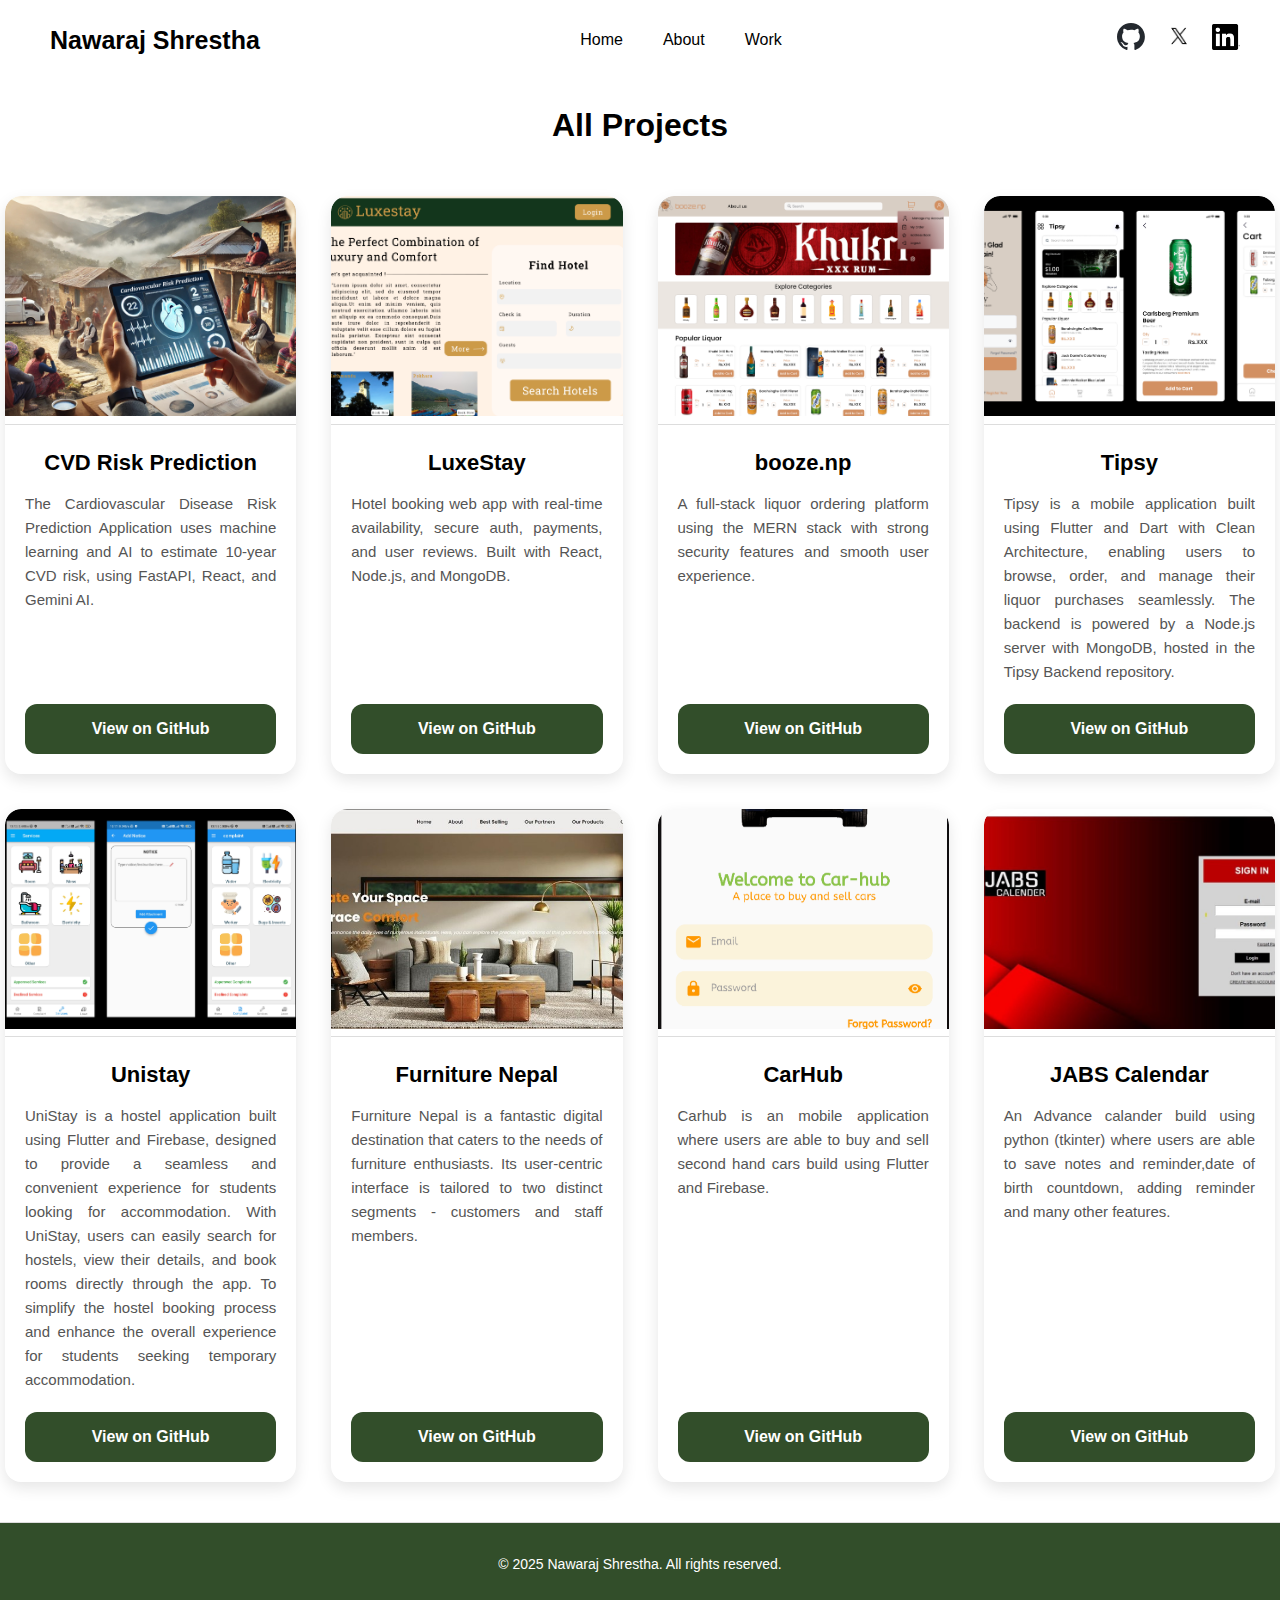
<file: projects.html>
<!-- projects.html -->
<!DOCTYPE html>
<html lang="en">

<head>
    <meta charset="UTF-8" />
    <meta name="viewport" content="width=device-width, initial-scale=1.0" />
    <title>All Projects | Nawaraj</title>
    <link rel="stylesheet" href="projects.css" />
    <link rel="stylesheet" href="styles.css" />

</head>

<body>
    <!-- Navbar -->
    <header>
        <nav>
            <div class="logo">Nawaraj Shrestha</div>
            <ul class="nav-links">
                <li><a href="index.html">Home</a></li>
                <li><a href="index.html#about">About</a></li>
                <li><a href="projects.html">Work</a></li>
            </ul>
            <div class="social-icons">
                <a href="https://github.com/nwj002"><img style="width: 28px;" src="/assets/icons/github-mark.svg"
                        alt="github"></a>
                <a href="https://x.com/"><img style="width: 28px;" src="/assets/icons/x.jpg" alt="Twitter"></a>
                <a style="padding-right: 20px;" href="https://www.linkedin.com/in/nwj002/"><img style="width: 28px;"
                        src="/assets/icons/InBug-Black.png" alt="linkedin"></a>
            </div>
        </nav>
    </header>

    <!-- Projects Section -->
    <section class="projects-section">
        <div class="projects-wrapper">
            <h2>All Projects</h2>
            <div class="projects-grid">
                <!-- Project Cards (8 total) -->
                <div class="project-card">
                    <div class="project-image-wrapper">
                        <img src="/assets/projects/cvd.png" alt="Project 1" />
                    </div>
                    <div class="project-content">
                        <h3>CVD Risk Prediction</h3>
                        <p>The Cardiovascular Disease Risk Prediction Application uses machine learning and AI to
                            estimate 10-year CVD risk, using FastAPI, React, and Gemini AI.</p>
                        <a href="https://github.com/nwj002/Cardiovascular_disease_prediction" class="github-btn"
                            target="_blank" rel="noopener noreferrer">View on GitHub</a>
                    </div>
                </div>

                <div class="project-card">
                    <div class="project-image-wrapper">
                        <img src="/assets/projects/luxestay.png" alt="Project 2" />
                    </div>
                    <div class="project-content">
                        <h3>LuxeStay</h3>
                        <p>Hotel booking web app with real-time availability, secure auth, payments, and user reviews.
                            Built with React, Node.js, and MongoDB.</p>
                        <a href="https://github.com/nwj002/Luxestay" class="github-btn" target="_blank"
                            rel="noopener noreferrer">View on GitHub</a>
                    </div>
                </div>

                <div class="project-card">
                    <div class="project-image-wrapper">
                        <img src="/assets/projects/np.png" alt="Project 3" />
                    </div>
                    <div class="project-content">
                        <h3>booze.np</h3>
                        <p>A full-stack liquor ordering platform using the MERN stack with strong security features and
                            smooth user experience.</p>
                        <a href="https://github.com/nwj002/booze.np" class="github-btn" target="_blank"
                            rel="noopener noreferrer">View on GitHub</a>
                    </div>
                </div>

                <div class="project-card">
                    <div class="project-image-wrapper">
                        <img src="/assets/projects/tipsy.png" alt="Project 4" />
                    </div>
                    <div class="project-content">
                        <h3>Tipsy</h3>
                        <p>Tipsy is a mobile application built using Flutter and Dart with Clean Architecture, enabling
                            users to browse, order, and manage their liquor purchases seamlessly. The backend is powered
                            by a Node.js server with MongoDB, hosted in the Tipsy Backend repository.</p>
                        <a href="https://github.com/nwj002/Tipsy" class="github-btn" target="_blank"
                            rel="noopener noreferrer">View on GitHub</a>
                    </div>
                </div>

                <div class="project-card">
                    <div class="project-image-wrapper">
                        <img src="/assets/projects/uni.png" alt="Project 5" />
                    </div>
                    <div class="project-content">
                        <h3>Unistay</h3>
                        <p>UniStay is a hostel application built using Flutter and Firebase, designed to provide a
                            seamless and convenient experience for students looking for accommodation. With UniStay,
                            users can easily search for hostels, view their details, and book rooms directly through the
                            app. To simplify the hostel booking process and
                            enhance the overall experience for students seeking temporary accommodation.</p>
                        <a href="https://github.com/nwj002/Unistay" class="github-btn" target="_blank"
                            rel="noopener noreferrer">View on GitHub</a>
                    </div>
                </div>

                <div class="project-card">
                    <div class="project-image-wrapper">
                        <img src="/assets/projects/furniture.jpg" alt="Project 6" />
                    </div>
                    <div class="project-content">
                        <h3>Furniture Nepal</h3>
                        <p>Furniture Nepal is a fantastic digital destination that caters to the needs of furniture
                            enthusiasts. Its user-centric interface is tailored to two distinct segments - customers and
                            staff members.</p>
                        <a href="https://github.com/nwj002/Furniture-Nepal" class="github-btn" target="_blank"
                            rel="noopener noreferrer">View on GitHub</a>
                    </div>
                </div>

                <div class="project-card">
                    <div class="project-image-wrapper">
                        <img src="/assets/projects/carhub.png" alt="Project 7" />
                    </div>
                    <div class="project-content">
                        <h3>CarHub</h3>
                        <p>Carhub is an mobile application where users are able to buy and sell second hand cars build
                            using Flutter and Firebase.
                        </p>
                        <a href="https://github.com/nwj002/Car-Hub" class="github-btn" target="_blank"
                            rel="noopener noreferrer">View on GitHub</a>
                    </div>
                </div>

                <div class="project-card">
                    <div class="project-image-wrapper">
                        <img src="/assets/projects/jabs.jpg" alt="Project 8" />
                    </div>
                    <div class="project-content">
                        <h3>JABS Calendar</h3>
                        <p>An Advance calander build using python (tkinter) where users are able to save notes and
                            reminder,date of birth countdown, adding reminder and many other features.</p>
                        <a href="https://github.com/nwj002/JABS" class="github-btn" target="_blank"
                            rel="noopener noreferrer">View on GitHub</a>
                    </div>
                </div>
            </div>
        </div>
    </section>

    <!-- footer section  -->
    <footer class="site-footer">
        <div class="footer-content">
            <p>&copy; 2025 Nawaraj Shrestha. All rights reserved.</p>
        </div>
    </footer>
</body>

</html>
</file>
<file: projects.css>
.projects-section {
    padding: 20px 5px;
    background-color: #ffffff;
    text-align: center;
}

.projects-wrapper {
    max-width: 1400px;
    margin: 0 auto;
}

.projects-wrapper h2 {
    font-size: 32px;
    margin-bottom: 25px;
}

.projects-grid {
    display: grid;
    grid-template-columns: repeat(auto-fit, minmax(280px, 1fr));
    gap: 35px 35px;
    /* 40px row and 40px column spacing */
    justify-items: center;
    padding: 20px 0;
}


.project-card {
    background-color: #fff;
    border-radius: 16px;
    overflow: hidden;
    max-width: 350px;
    box-shadow: 0 6px 15px rgba(0, 0, 0, 0.1);
    transition: transform 0.3s ease, box-shadow 0.3s ease;
    display: flex;
    flex-direction: column;
    margin: 0 auto;
}

.project-card:hover {
    transform: translateY(-10px);
    box-shadow: 0 12px 25px rgba(0, 0, 0, 0.2);
}

.project-image-wrapper {
    overflow: hidden;
    border-bottom: 1px solid #ddd;
}

.project-image-wrapper img {
    width: 100%;
    height: 220px;
    object-fit: cover;
    transition: transform 0.3s ease;
    border-top-left-radius: 16px;
    border-top-right-radius: 16px;
}

.project-card:hover .project-image-wrapper img {
    transform: scale(1.05);
}

.project-content {
    padding: 20px;
    text-align: center;
    flex-grow: 1;
    display: flex;
    flex-direction: column;
    justify-content: space-between;
}

.project-content h3 {
    font-size: 22px;
    margin-bottom: 12px;
    color: var(--black);
}

.project-content p {
    font-size: 15px;
    color: #555;
    margin-bottom: 20px;
    flex-grow: 1;
    text-align: justify;
}


.github-btn {
    display: inline-block;
    background-color: var(--accent);
    color: #fff;
    padding: 12px 30px;
    border-radius: 12px;
    font-weight: 600;
    text-decoration: none;
    transition: background-color 0.3s ease;
}

.github-btn:hover {
    background-color: #a5bf6b;
}

.view-more-wrapper {
    text-align: center;
    margin-top: 40px;
}

.view-more-btn {
    display: inline-block;
    background-color: var(--accent);
    color: #fff;
    padding: 12px 32px;
    border-radius: 30px;
    font-size: 16px;
    font-weight: 600;
    text-decoration: none;
    transition: background-color 0.3s ease, transform 0.3s ease;
    box-shadow: 0 4px 10px rgba(0, 0, 0, 0.1);
}

.view-more-btn:hover {
    background-color: #a5bf6b;
    transform: translateY(-3px);
}
</file>
<file: styles.css>
:root {
    --white: #ffffff;
    --black: #000000;
    --accent: #324E2A;
    --yellow: #FFF59E;
}

* {
    margin: 0px;
    padding: 0px;
    box-sizing: border-box;
}

/* navbar */

body {
    font-family: 'Arial', sans-serif;
    background-color: var(--white);
    color: var(--black);
    line-height: 1.6;
}

header nav {
    display: flex;
    justify-content: space-between;
    align-items: center;
    padding: 20px;
    background: var(--white);
}

.logo {
    padding-left: 30px;
    font-weight: bold;
    font-size: 25px;
    color: var(--black);
}

.nav-links {
    list-style: none;
    display: flex;
    gap: 40px;
}

.nav-links a {
    text-decoration: none;
    color: var(--black);
    font-weight: 500;
}

.social-icons a {
    margin-left: 15px;
    color: var(--black);

}

/* home */

.home-section {
    padding: 60px 30px;
    /* background-color: #FFF59E; */
}

.home-container {
    display: flex;
    justify-content: space-between;
    align-items: center;
    flex-wrap: wrap;
    max-width: 1200px;
    margin: 0 auto;
}

.home-left {
    flex: 1 1 500px;
    padding: 20px;
}

.home-left h1 {
    font-size: 36px;
    margin-bottom: 15px;
    color: var(--accent);

}

.home-left h2 {
    font-size: 28px;
    height: 40px;
    margin-bottom: 15px;
}

.home-left p {
    font-size: 18px;
    margin-bottom: 20px;
}

.resume-button {
    padding: 10px 20px;
    background-color: var(--accent);
    color: var(--white);
    border-radius: 5px;
    text-decoration: none;
    font-weight: bold;
    display: inline-block;
}

.home-right {
    flex: 1 1 300px;
    display: flex;
    justify-content: center;
    padding: 20px;
}

.profile-img {
    width: 325px;
    height: 325px;
    object-fit: cover;
    border-radius: 50%;
    border: 2px solid var(--accent);
}

.cursor {
    display: inline-block;
    color: var(--accent);
    font-weight: bold;
    animation: blink 0.7s infinite;
}

@keyframes blink {
    0% {
        opacity: 1;
    }

    50% {
        opacity: 0;
    }

    100% {
        opacity: 1;
    }
}


/* Responsive Design */
@media (max-width: 768px) {
    .home-container {
        flex-direction: column-reverse;
        text-align: center;
    }

    .home-left h1 {
        font-size: 28px;
    }

    .home-left h2 {
        font-size: 22px;
    }

    .profile-img {
        width: 180px;
        height: 180px;
    }
}

/* wave effects */
.wave-emoji {
    display: inline-block;
    animation-name: wave;
    animation-duration: 2.5s;
    animation-iteration-count: infinite;
    transform-origin: 70% 70%;
    font-size: 1.2em;
}

@keyframes wave {
    0% {
        transform: rotate(0deg);
    }

    10% {
        transform: rotate(14deg);
    }

    20% {
        transform: rotate(-8deg);
    }

    30% {
        transform: rotate(14deg);
    }

    40% {
        transform: rotate(-4deg);
    }

    50% {
        transform: rotate(10deg);
    }

    60% {
        transform: rotate(0deg);
    }

    100% {
        transform: rotate(0deg);
    }
}

/* about us */
.about-section {
    padding: 60px 20px;
    background-color: var(--accent);
    text-align: center;
}

.about-wrapper {
    max-width: 1000px;
    margin: 0 auto;
    color: #ffffff;
}

.about-wrapper h2 {
    font-size: 32px;
    margin-bottom: 20px;
}

.about-text {
    font-size: 18px;
    color: #ffffff;
    margin-bottom: 40px;
    line-height: 1.6;
}

/* Skills Two-Column Layout */
.skills-columns {
    display: flex;
    flex-wrap: wrap;
    justify-content: space-between;
    gap: 30px;
    text-align: left;
}

.skills-column {
    flex: 1 1 45%;
}

.skills-grid-centered {
    display: flex;
    flex-wrap: wrap;
    justify-content: center;
    gap: 24px;
    margin-top: 30px;
}

.skills-grid-centered img {
    width: 64px;
    height: 64px;
    object-fit: contain;
    border-radius: 12px;
    background-color: #f9f9f9;
    padding: 8px;
    transition: transform 0.3s ease, opacity 0.3s ease;
    cursor: pointer;
}

.skills-grid-centered img[alt="Express.js"] {
    filter: invert(1);
    background-color: #000;
    /* contrast for Express */
}

.skills-grid-centered img:hover {
    transform: scale(1.15);
    opacity: 0.9;
}


/* Responsive */
@media (max-width: 768px) {
    .skills-columns {
        flex-direction: column;
        align-items: center;
        text-align: center;
    }

    .skills-column {
        flex: 1 1 100%;
    }

    .skills-column h3 {
        justify-content: center;
    }

    .skills-icons {
        justify-content: center;
    }
}

/* footer */
.site-footer {
    background-color: var(--accent);
    padding: 30px 10px;
    text-align: center;
    color: #ffffff;
    border-top: 1px solid #ddd;
}

.footer-content p {
    margin-bottom: 12px;
    font-size: 14px;
}
</file>
